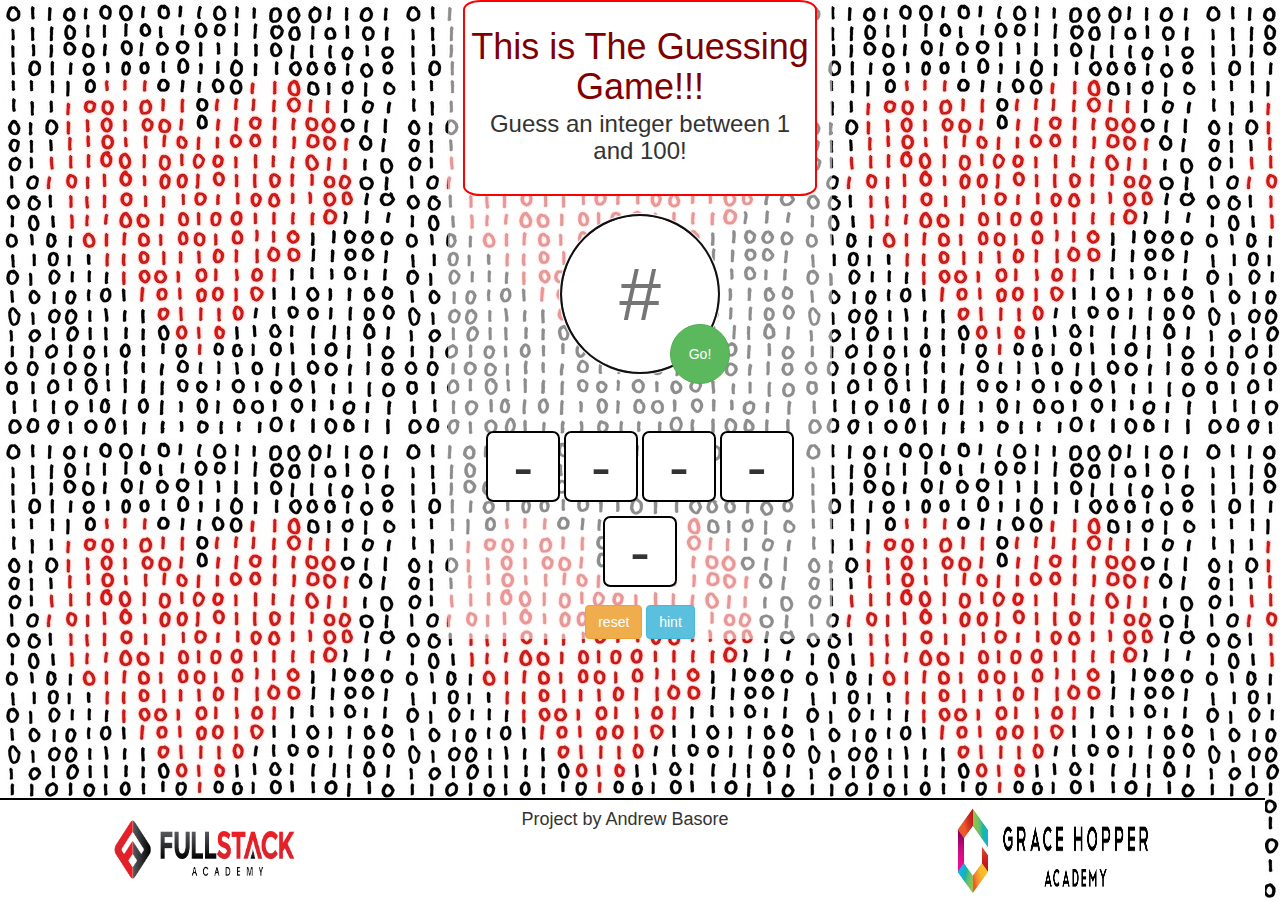
<file: index.html>
<!DOCTYPE html>
<html lang="en">
  <head>
    <title>Guessing Game</title>

    <link rel="stylesheet" type="text/css" href="style.css">
    <link rel="stylesheet" type="text/css" href="https://maxcdn.bootstrapcdn.com/bootstrap/3.3.7/css/bootstrap.min.css">
  </head>
  <body>

      <div id='app' class="container">

        <div id='headers' class="center">
          <!-- Title and subtitles! -->
          <h1 id = 'title'>This is The Guessing Game!!!</h1>
          <h3 id = 'subtitle'>Guess an integer between 1 and 100!</h3>
        </div>

        <div id='main' class="center">
          <div id='input-parent'>
            <!-- Player's guess input, and submit button -->
            <input autofocus=autofocus id="guess-input" placeholder="#" maxlength = 3 autofocus=autofocus class = "center"></input> 
            <button id='submit-guess-button' class = "btn btn-success">Go!</button> 
          </div>

          <div id='guesses' class="">
            <!-- unordered list of guesses -->
            <ul id='guess-list'>
              <li class='guess'>-</li>
              <li class='guess'>-</li>
              <li class='guess'>-</li>
              <li class='guess'>-</li>
              <li class='guess'>-</li>

            </ul>
          </div>

          <div id="menu-btns">
            <!-- reset and hint buttons -->
            <button id='reset-button' class="btn btn-warning">reset</button>
            <button id='give-hint-button' class="btn btn-info">hint</button>
          </div>
        </div>
      </div>



    <div id='footer' class="center row">
        <div>
          <div class='col-sm-4'>
            <img src='fa-logo@2x.png'></img>
          </div>

          <div class='col-sm-4'>
            <h4>Project by Andrew Basore</h4>
          </div>

          <div class='col-sm-4'>
            <img src='grace_hopper_academy.png'></img>
          </div>


        </div>
    </div>


    <script src="https://code.jquery.com/jquery-3.1.0.min.js" integrity="sha256-cCueBR6CsyA4/9szpPfrX3s49M9vUU5BgtiJj06wt/s=" crossorigin="anonymous"></script>
    <script src="js/GuessingGame.js"></script>
  </body>
</html>
</file>
<file: style.css>
.center {
    text-align: center;
}

#headers{
  background-color: white;
  border: solid 2px red;
  border-radius: 5%;
  padding: 5px;

}
.guess{
  display: inline;
  border: solid 2px black;
  border-radius: 10%;
  font-size: 60px;
  padding: 0 25px;
  background-color: white;
}

ul {
  list-style: none;
  padding: 0;
}
img {
  display: inline;
  width: 200px;
  height: 100px;
}
#footer {
  width: 100%;
  border-top: solid 2px black;
  background-color: white;
  position: fixed;
  bottom: 0;

}

#title {
  margin-bottom: 5px;
  color: maroon;

}

#subtitle {
    margin-top: 5px;
    margin-bottom: 25px;
 

}

#input-parent {
  margin-bottom:25px;

}

#submit-guess-button{
  border-radius: 100%;
  height: 60px;
  width: 60px;
  position: absolute;
  top: 110px;
  left: 110px;
}

#guess-input{
  border-radius: 100%;
  height: 160px;
  width: 160px;
  font-size: 75px;
}





#input-parent{
  position:relative;
  width: 160px;
  margin: 5% auto 50px;
}

#app{
  width: 30%;
  background-color: rgba(256, 256, 256, .55);

}
body{
  background-image: url('binary_heart.jpg');
}
</file>
